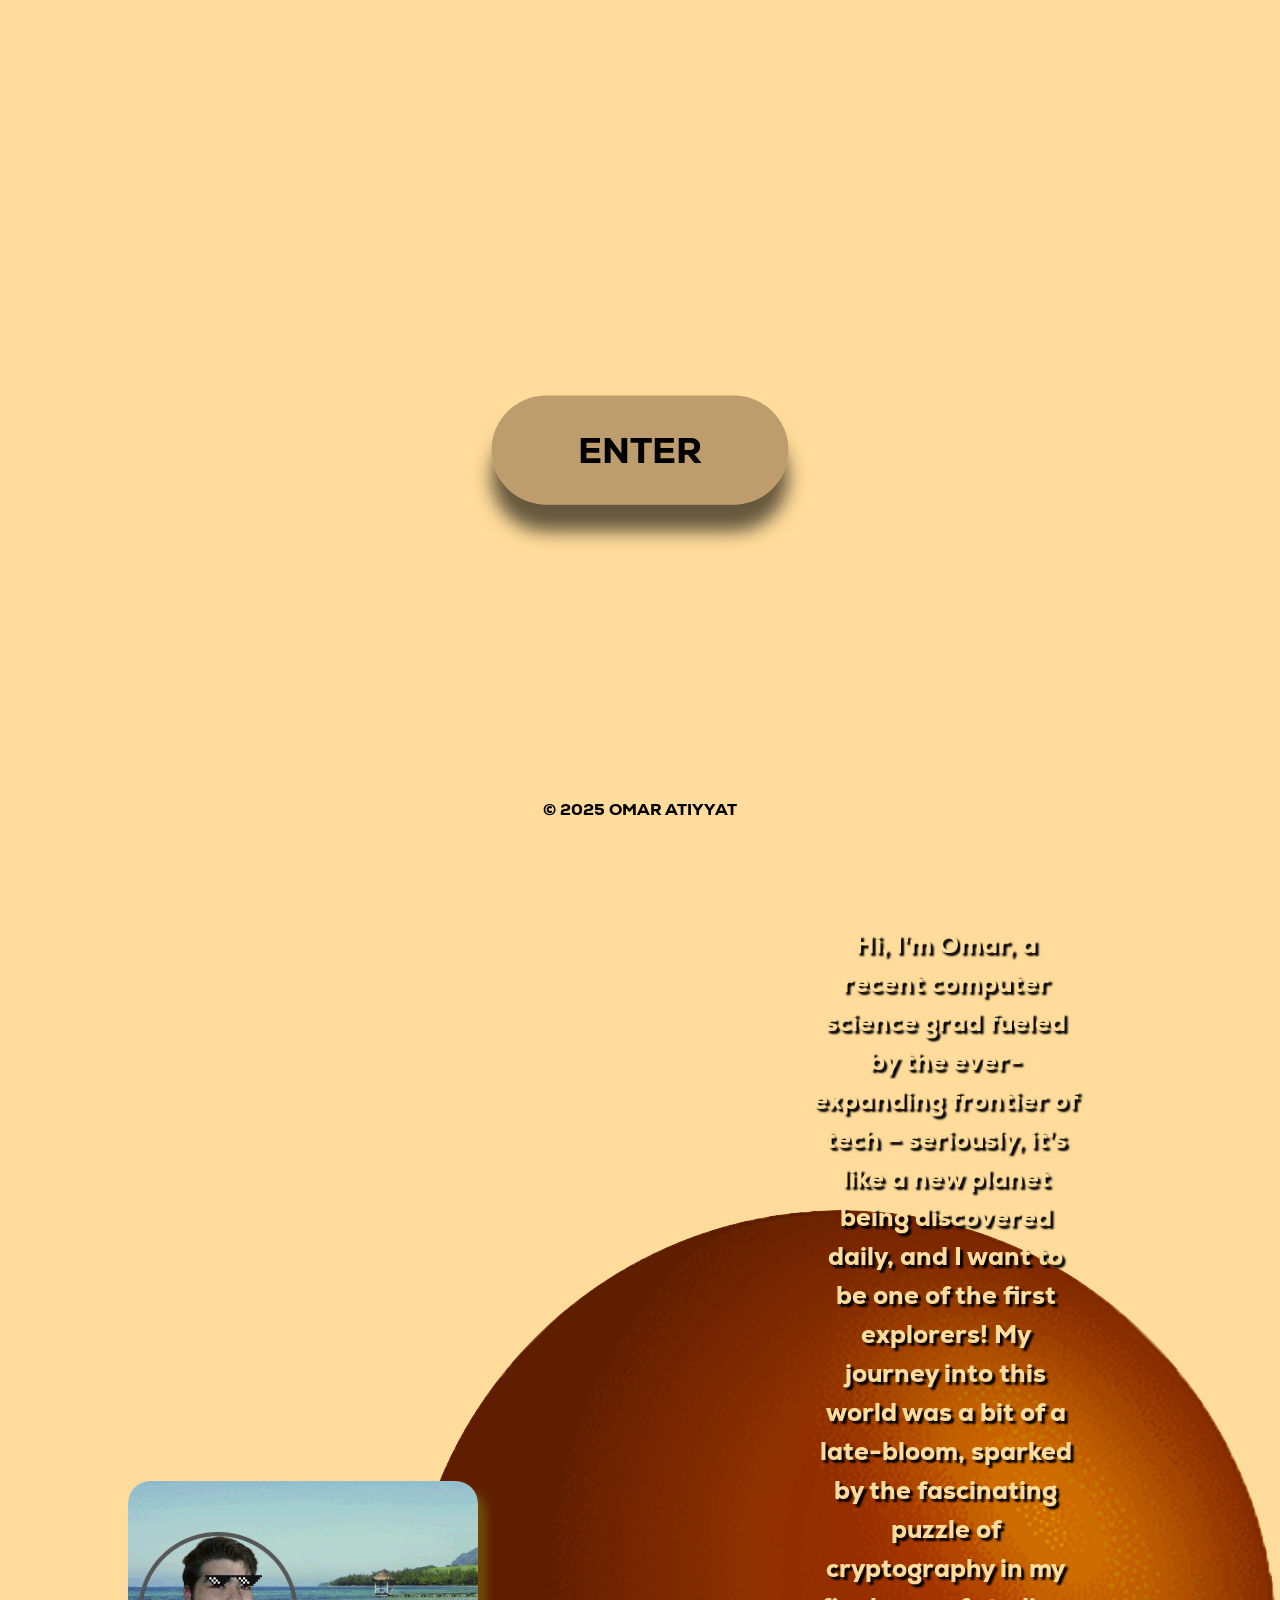
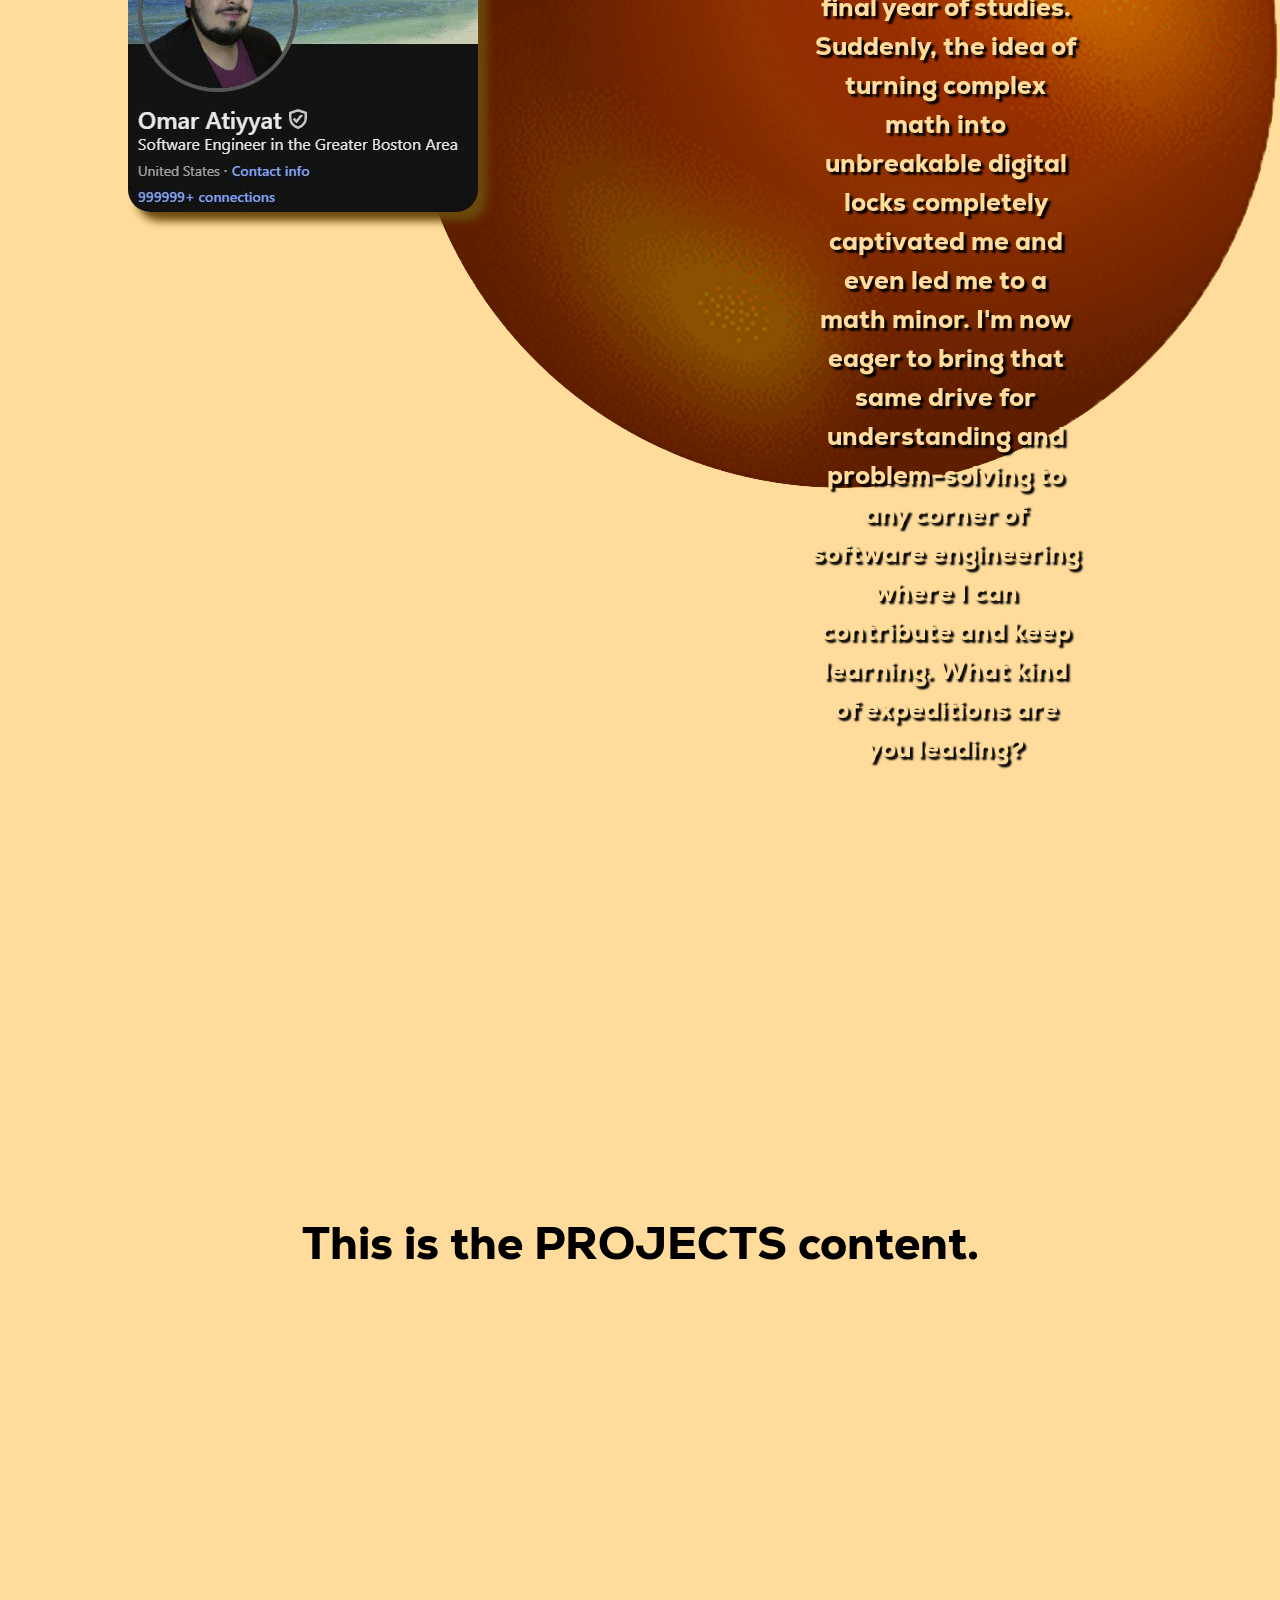
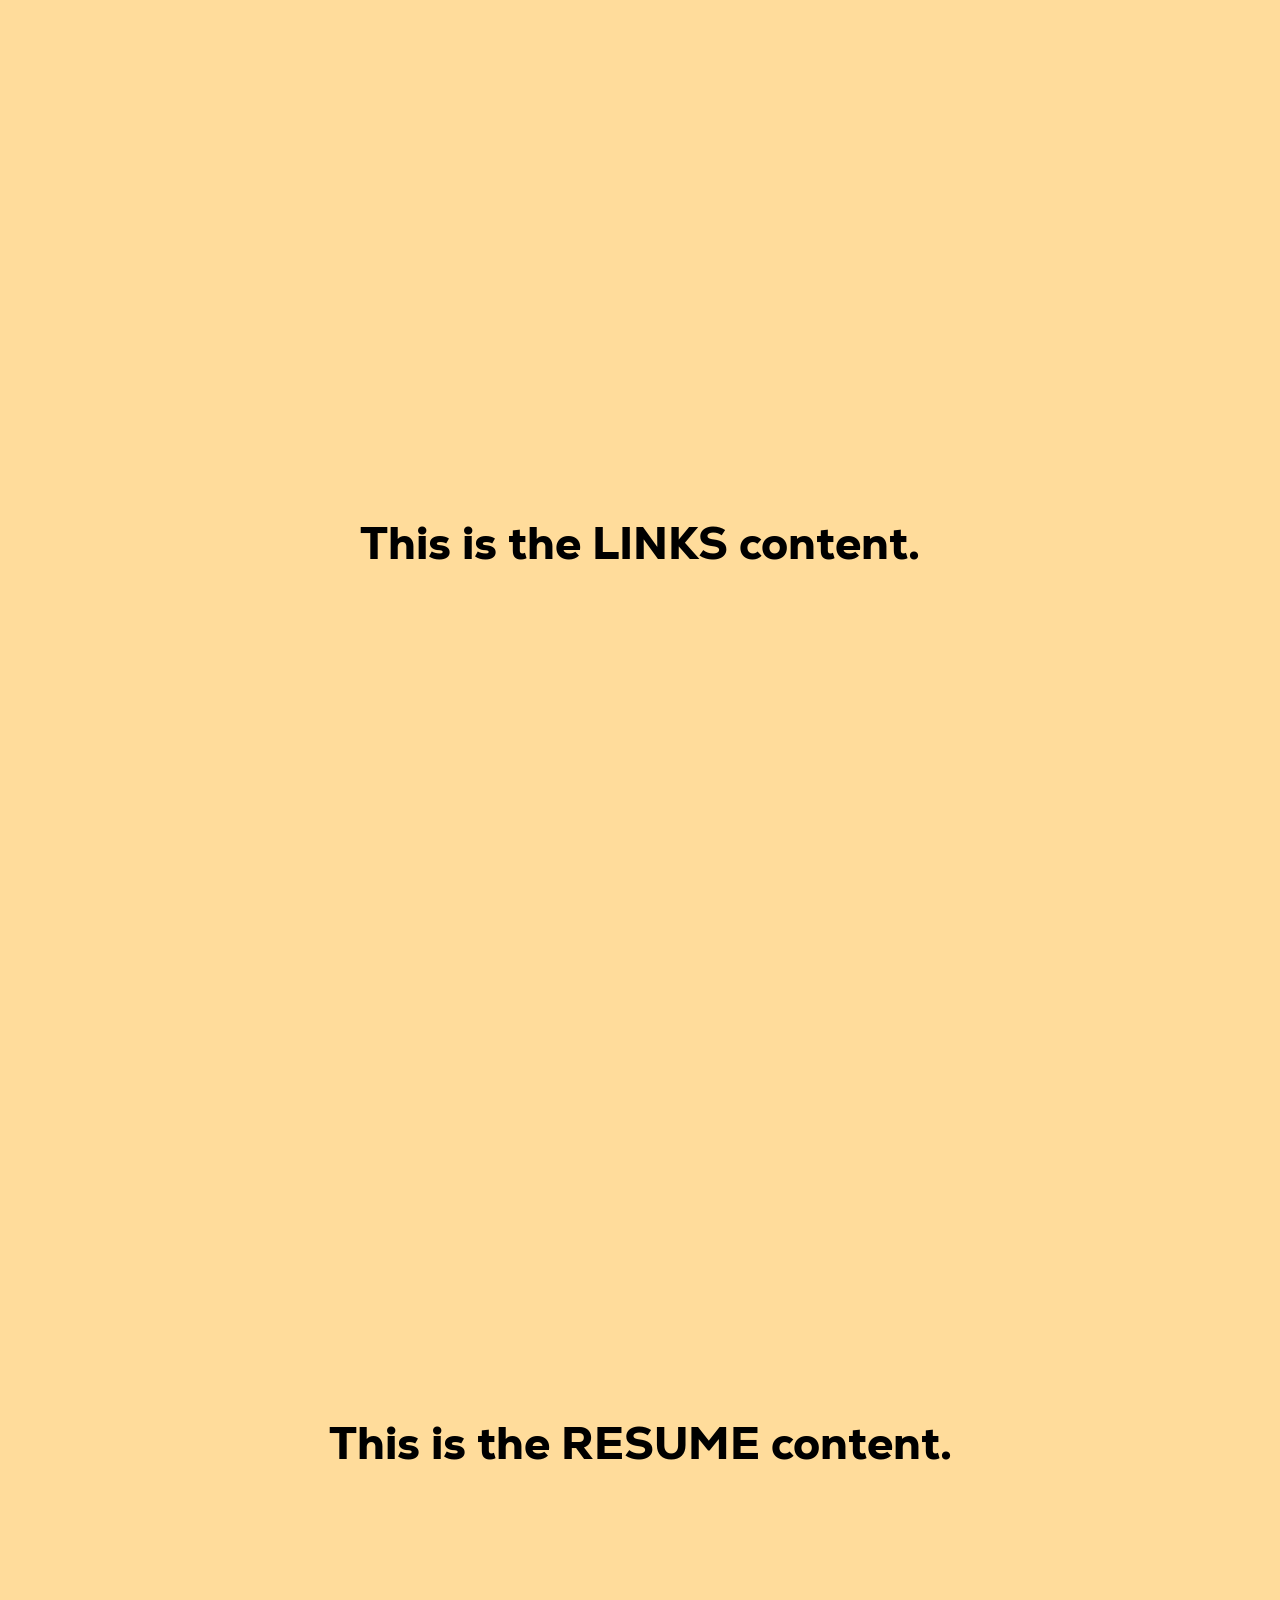
<file: index.html>
<!DOCTYPE html>
<html lang="en">
<meta name="viewport" content="width=device-width, initial-scale=1.0">
<body style="overflow: hidden;">
    <div id="backgroundAnimationContainer" style="position: fixed; top: 0; left: 0; width: 100%; height: 100%; pointer-events: none; z-index: -1;"></div>
    <div id="buttonsSpace" style="height: 100vh;"></div>

    <div id="initialButtonContainer">
        <button id="revealButton">ENTER</button>
    </div>

    <div id="hiddenButtonsContainer">
        <div class="hiddenButtonContainer" style="position: absolute; top: 50%; left: 50%; transform: translate(-50%, -50%);">
            <button class="hiddenButton aboutButton">ABOUT</button>
        </div>
        <div class="hiddenButtonContainer" style="position: absolute; top: 50%; left: 50%; transform: translate(-50%, -50%);">
            <button class="hiddenButton projectsButton">PROJECTS</button>
        </div>
        <div class="hiddenButtonContainer" style="position: absolute; top: 50%; left: 50%; transform: translate(-50%, -50%);">
            <button class="hiddenButton linksButton">LINKS</button>
        </div>
        <div class="hiddenButtonContainer" style="position: absolute; top: 50%; left: 50%; transform: translate(-50%, -50%);">
            <button class="hiddenButton resumeButton">RESUME</button>
        </div>
    </div>

    <div id="copyrightText" style="display: flex; justify-content: center; align-items: center; position: absolute; top: 90%; left: 50%; transform: translate(-50%, -50%); font-size: 1.2vh;">
        <h2 style="display: flex">© 2025 OMAR ATIYYAT</h2>
    </div>
    <button class="back">🠈</button>

    <div id="aboutContent" class="content-section">
        <img class="my-img bounce" style="position: relative; top: 10%; left: 31%;" src="Assets/websiteSphere2.png"></img>
        <div>
            <p class="my-p bounce" style="position: relative; text-align: center; width: 70%; right: 22%; font-size: 2.8vh; color: rgb(255, 220, 155); text-shadow: 3px 3px 2px black;">Hi, I'm Omar, a recent computer science grad fueled by the 
                ever-expanding frontier of tech – seriously, it's like a new planet 
                being discovered daily, and I want to be one of the first explorers! 
                My journey into this world was a bit of a late-bloom, sparked by 
                the fascinating puzzle of cryptography in my final year of studies. Suddenly, 
                the idea of turning complex math into unbreakable digital locks completely 
                captivated me and even led me to a math minor. I'm now eager to bring 
                that same drive for understanding and problem-solving to any corner of 
                software engineering where I can contribute and keep learning. 
                What kind of expeditions are you leading?</p>
        </div>
        <img style= "border-radius: 2.5vh; border: none; position: absolute; left: 10%; box-sizing: border-box; box-shadow: 1vh 1vh 1vh rgb(107, 73, 11);" src="Assets/testGif.gif"></img>
    </div>

    <div id="projectsContent" class="content-section">
        <p>This is the PROJECTS content.</p>
    </div>

    <div id="linksContent" class="content-section">
        <p>This is the LINKS content.</p>
    </div>

    <div id="resumeContent" class="content-section">
        <p>This is the RESUME content.</p>
    </div>

    <link rel="stylesheet" href="css/style.css">
    <script src="js/script.js"></script>
</body>
</html>
</file>
<file: css/style.css>
@font-face {
  font-family: 'Nexa';
  src: url(/fonts/Nexa-Heavy.ttf);
}

body {
  font-family: 'Nexa';
  background-color: rgb(255, 220, 155);
  margin: 0;
  height: 100%;
}

button {
  background-color: rgba(153, 122, 84, 0.649);
  font-family: 'Nexa';
  font-size: 4vh;
  border-radius: 10vh;
  min-width: 33vh;
  min-height: 10vh;
  padding: 3vh 4vh;
  transition: background-color 0.3s ease, box-shadow 0.2s ease;
  border: none;
  box-sizing: border-box;
  box-shadow: 0vh 3vh 2vh rgba(0, 0, 0, .6);
}

button:hover {
  background-color: rgb(153, 122, 84);
  animation: bounce 0.325s;
  animation-iteration-count: 1;
  box-shadow: 0 6px 8px rgba(0, 0, 0, 0.15);
}

button:active {
  background-color: rgba(153, 122, 84, 0.69);
  transform: scale(0.95);
  box-shadow: 0 2px 4px rgba(0, 0, 0, 0.1);
  animation: none;
  transition: 0.07s ease;
}

.back {
  position: fixed;
  display: none;
  font-size: 6vh;
  background: none;
  box-shadow: 0px 0px 0px;
  top: 5%;
  left: 5%;
}

.back:hover {
  background: none;
  box-shadow: 0px 0px 0px;
}

.back:active {
  background: none;
  box-shadow: 0px 0px 0px;
}

.hiddenButtonContainer {
  display: none;
}

#initialButtonContainer {
  display: flex;
  justify-content: center;
  align-items: center;
  position: fixed;
  top: 50%;
  left: 50%;
  transform: translate(-50%, -50%);
  z-index: 10;
}

#hiddenButtonsContainer {
  z-index: 5;
}

@keyframes bounce {
  0% {
      transform: scale(1);
  }
  25% {
      transform: scale(1.03);
  }
  50% {
      transform: scale(1);
  }
  75% {
      transform: scale(1.01);
  }
  100% {
      transform: scale(1);
  }
}

@keyframes bobAndRotate {
  0%, 100% {
      transform: translateY(0vh) rotate(0deg);
  }
  12.5% {
      transform: translateY(0.25vh) rotate(1deg);
  }
  25% {
      transform: translateY(0.5vh) rotate(2deg);
  }
  37.5% {
      transform: translateY(0.75vh) rotate(1deg);
  }
  50% {
      transform: translateY(1vh) rotate(0deg);
  }
  62.5% {
      transform: translateY(0.75vh) rotate(-1deg);
  }
  75% {
      transform: translateY(0.5vh) rotate(-2deg);
  }
  87.5% {
      transform: translateY(0.25vh) rotate(-1deg);
  }
}

@keyframes gradientTransition {
  0% {
      background-image: linear-gradient(rgb(255, 220, 155) 100%, rgb(122, 98, 69) 0%);
  }
  10% {
      background-image: linear-gradient(rgb(255, 220, 155) 90%, rgb(122, 98, 69) 10%);
  }
  20% {
      background-image: linear-gradient(rgb(255, 220, 155) 80%, rgb(122, 98, 69) 20%);
  }
  30% {
      background-image: linear-gradient(rgb(255, 220, 155) 70%, rgb(122, 98, 69) 30%);
  }
  40% {
      background-image: linear-gradient(rgb(255, 220, 155) 60%, rgb(122, 98, 69) 40%);
  }
  50% {
      background-image: linear-gradient(rgb(255, 220, 155) 50%, rgb(122, 98, 69) 50%);
  }
  60% {
      background-image: linear-gradient(rgb(255, 220, 155) 40%, rgb(122, 98, 69) 60%);
  }
  70% {
      background-image: linear-gradient(rgb(255, 220, 155) 30%, rgb(122, 98, 69) 70%);
  }
  80% {
      background-image: linear-gradient(rgb(255, 220, 155) 20%, rgb(122, 98, 69) 80%);
  }
  90% {
      background-image: linear-gradient(rgb(255, 220, 155) 10%, rgb(122, 98, 69) 90%);
  }
  100% {
      background-image: linear-gradient(rgb(255, 220, 155) 0%, rgb(122, 98, 69) 100%);
  }
}

.gradient-background {
  width: 100%;
  height: 100%;
  animation: gradientTransition 0.1s ease;
  background-image: linear-gradient(rgb(255, 220, 155) 0%, rgb(122, 98, 69) 100%);
}

@keyframes gradientTransition1 {
  0% {
      background-image: linear-gradient(rgb(255, 220, 155) 0%, rgb(122, 98, 69) 100%);
  }
  10% {
      background-image: linear-gradient(rgb(255, 220, 155) 10%, rgb(122, 98, 69) 90%);
  }
  20% {
      background-image: linear-gradient(rgb(255, 220, 155) 20%, rgb(122, 98, 69) 80%);
  }
  30% {
      background-image: linear-gradient(rgb(255, 220, 155) 30%, rgb(122, 98, 69) 70%);
  }
  40% {
      background-image: linear-gradient(rgb(255, 220, 155) 40%, rgb(122, 98, 69) 60%);
  }
  50% {
      background-image: linear-gradient(rgb(255, 220, 155) 50%, rgb(122, 98, 69) 50%);
  }
  60% {
      background-image: linear-gradient(rgb(255, 220, 155) 60%, rgb(122, 98, 69) 40%);
  }
  70% {
      background-image: linear-gradient(rgb(255, 220, 155) 70%, rgb(122, 98, 69) 30%);
  }
  80% {
      background-image: linear-gradient(rgb(255, 220, 155) 80%, rgb(122, 98, 69) 20%);
  }
  90% {
      background-image: linear-gradient(rgb(255, 220, 155) 90%, rgb(122, 98, 69) 10%);
  }
  100% {
      background-image: linear-gradient(rgb(255, 220, 155) 100%, rgb(122, 98, 69) 0%);
  }
}

@keyframes bob {
  0%, 100% {
      transform: translateY(0vh);
  }
  50% {
      transform: translateY(1vh);
  }
}

.gradient-background1 {
  width: 100%;
  height: 100%;
  animation: gradientTransition1 0.1s ease;
  background-image: linear-gradient(rgb(255, 220, 155) 100%, rgb(122, 98, 69) 0%);
}

.hiddenButton {
  will-change: transform;
  transform: translateZ(0);
  animation: bobAndRotate 8s ease-in infinite;
}

.content-section {
  min-height: 100vh;
  width: 100%;
  display: flex;
  justify-content: center;
  align-items: center;
  font-size: 5vh;
}

.my-p.bounce{
  animation: bob 4s ease-in-out infinite;
}
.my-img.bounce{
  animation: bob 4s ease-in-out infinite;
}
</file>
